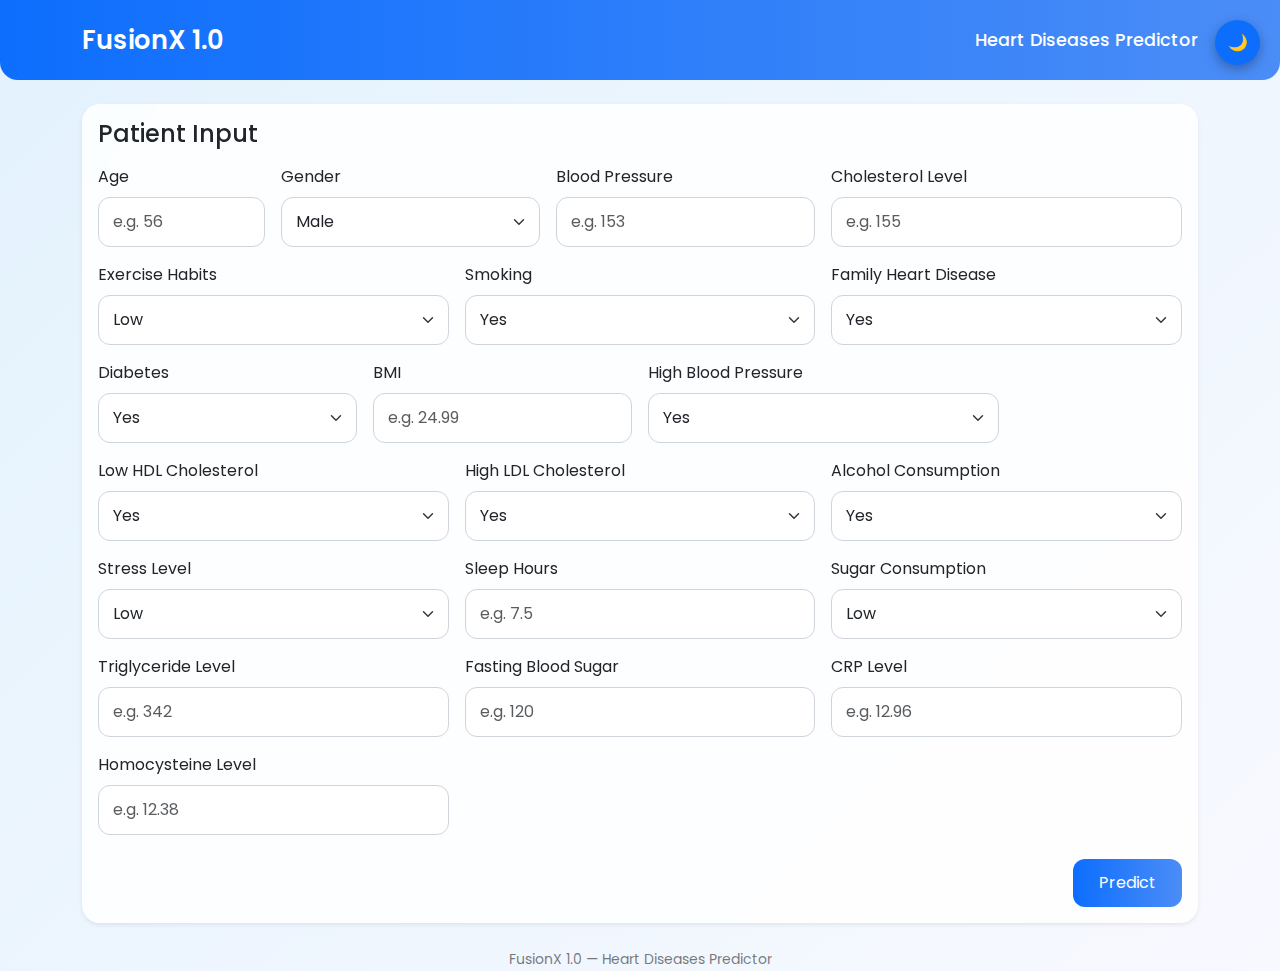
<file: templates/index.html>
<!-- templates/index.html -->
<!doctype html>
<html lang="en">
  <head>
    <meta charset="utf-8">
    <meta name="viewport" content="width=device-width, initial-scale=1">
    <title>FusionX 1.0 — Heart Diseases Predictor</title>
    <link href="https://cdn.jsdelivr.net/npm/bootstrap@5.3.2/dist/css/bootstrap.min.css" rel="stylesheet">
    <link href="/static/css/style.css" rel="stylesheet">
  </head>
  <body class="bg-light">
    <nav class="navbar navbar-expand-lg navbar-dark bg-primary mb-4">
      <div class="container">
        <a class="navbar-brand" href="#">FusionX 1.0</a>
        <span class="navbar-text text-white">Heart Diseases Predictor</span>
      </div>
    </nav>
    <!-- Dark Mode Toggle -->
  <button id="darkModeToggle" title="Toggle Dark Mode">🌙</button>


    <main class="container">
      <div class="card shadow-sm">
        <div class="card-body">
          <h4 class="card-title mb-3">Patient Input</h4>
          <form method="post" action="/predict">
            <div class="row g-3">
              <div class="col-md-2">
                <label class="form-label">Age</label>
                <input name="Age" class="form-control" type="number" step="1" min="0" placeholder="e.g. 56">
              </div>

              <div class="col-md-3">
                <label class="form-label">Gender</label>
                <select name="Gender" class="form-select">
                  <option value="Male">Male</option>
                  <option value="Female">Female</option>
                </select>
              </div>

              <div class="col-md-3">
                <label class="form-label">Blood Pressure</label>
                <input name="Blood Pressure" class="form-control" type="number" step="0.1" placeholder="e.g. 153">
              </div>

              <div class="col-md-4">
                <label class="form-label">Cholesterol Level</label>
                <input name="Cholesterol Level" class="form-control" type="number" step="0.1" placeholder="e.g. 155">
              </div>

              <!-- Exercise Habits -->
              <div class="col-md-4">
                <label class="form-label">Exercise Habits</label>
                <select name="Exercise Habits" class="form-select">
                  <option value="Low">Low</option>
                  <option value="Medium">Medium</option>
                  <option value="High">High</option>
                </select>
              </div>

              <!-- Binary toggles -->
              <div class="col-md-4">
                <label class="form-label">Smoking</label>
                <select name="Smoking" class="form-select">
                  <option value="Yes">Yes</option>
                  <option value="No">No</option>
                </select>
              </div>

              <div class="col-md-4">
                <label class="form-label">Family Heart Disease</label>
                <select name="Family Heart Disease" class="form-select">
                  <option value="Yes">Yes</option>
                  <option value="No">No</option>
                </select>
              </div>

              <div class="col-md-3">
                <label class="form-label">Diabetes</label>
                <select name="Diabetes" class="form-select">
                  <option value="Yes">Yes</option>
                  <option value="No">No</option>
                </select>
              </div>

              <div class="col-md-3">
                <label class="form-label">BMI</label>
                <input name="BMI" class="form-control" type="number" step="0.01" placeholder="e.g. 24.99">
              </div>

              <div class="col-md-4">
                <label class="form-label">High Blood Pressure</label>
                <select name="High Blood Pressure" class="form-select">
                  <option value="Yes">Yes</option>
                  <option value="No">No</option>
                </select>
              </div>

              <div class="col-md-4">
                <label class="form-label">Low HDL Cholesterol</label>
                <select name="Low HDL Cholesterol" class="form-select">
                  <option value="Yes">Yes</option>
                  <option value="No">No</option>
                </select>
              </div>

              <div class="col-md-4">
                <label class="form-label">High LDL Cholesterol</label>
                <select name="High LDL Cholesterol" class="form-select">
                  <option value="Yes">Yes</option>
                  <option value="No">No</option>
                </select>
              </div>

              <div class="col-md-4">
                <label class="form-label">Alcohol Consumption</label>
                <select name="Alcohol Consumption" class="form-select">
                  <option value="Yes">Yes</option>
                  <option value="No">No</option>
                </select>
              </div>

              <div class="col-md-4">
                <label class="form-label">Stress Level</label>
                <select name="Stress Level" class="form-select">
                  <option value="Low">Low</option>
                  <option value="Medium">Medium</option>
                  <option value="High">High</option>
                </select>
              </div>

              <div class="col-md-4">
                <label class="form-label">Sleep Hours</label>
                <input name="Sleep Hours" class="form-control" type="number" step="0.1" placeholder="e.g. 7.5">
              </div>

              <div class="col-md-4">
                <label class="form-label">Sugar Consumption</label>
                <select name="Sugar Consumption" class="form-select">
                  <option value="Low">Low</option>
                  <option value="Medium">Medium</option>
                  <option value="High">High</option>
                </select>
              </div>

              <div class="col-md-4">
                <label class="form-label">Triglyceride Level</label>
                <input name="Triglyceride Level" class="form-control" type="number" step="0.1" placeholder="e.g. 342">
              </div>

              <div class="col-md-4">
                <label class="form-label">Fasting Blood Sugar</label>
                <input name="Fasting Blood Sugar" class="form-control" type="number" step="0.1" placeholder="e.g. 120">
              </div>

              <div class="col-md-4">
                <label class="form-label">CRP Level</label>
                <input name="CRP Level" class="form-control" type="number" step="0.01" placeholder="e.g. 12.96">
              </div>

              <div class="col-md-4">
                <label class="form-label">Homocysteine Level</label>
                <input name="Homocysteine Level" class="form-control" type="number" step="0.01" placeholder="e.g. 12.38">
              </div>

            </div>

            <div class="mt-4 text-end">
              <button type="submit" class="btn btn-primary btn-lg">Predict</button>
            </div>
          </form>
        </div>
      </div>

      <footer class="mt-4 text-muted text-center">
        <small>FusionX 1.0 &mdash; Heart Diseases Predictor</small>
      </footer>
    </main>

    <script src="https://cdn.jsdelivr.net/npm/bootstrap@5.3.2/dist/js/bootstrap.bundle.min.js"></script>
    <script>
      const toggleBtn = document.getElementById('darkModeToggle');
      toggleBtn.addEventListener('click', () => {
        document.body.classList.toggle('dark-mode');
        toggleBtn.textContent = document.body.classList.contains('dark-mode') ? '☀️' : '🌙';
      });
    </script>

  </body>
</html>
</file>
<file: static/css/style.css>
@import url('https://fonts.googleapis.com/css2?family=Poppins:wght@300;400;500;600&display=swap');

:root {
    --primary: #0d6efd;
    --primary-light: #4b8df7;
    --bg-light: #f8f9ff;
    --bg-dark: #121212;
    --text-light: #ffffff;
    --text-dark: #212529;
}

/* BODY STYLES */
body {
    font-family: "Poppins", sans-serif;
    background: linear-gradient(135deg, #e3f2fd, #f8f9ff);
    min-height: 100vh;
    transition: background 0.4s, color 0.4s;
}
/* DARK MODE INPUT TEXT */
body.dark-mode .form-control,
body.dark-mode .form-select {
    background: #1f1f1f;
    color: #fff;              /* text inside input */
    border-color: #444;
}
body.dark-mode .form-label {
    color: #ddd;
}


/* DARK MODE PLACEHOLDER */
body.dark-mode .form-control::placeholder {
    color: #aaa;             /* placeholder text */
    opacity: 1;
}

/* DARK MODE BODY */
body.dark-mode {
    background: linear-gradient(135deg, #1c1c1c, #2a2a2a);
    color: var(--text-light);
}

/* NAVBAR / HERO */
.navbar {
    background: linear-gradient(90deg, var(--primary), var(--primary-light));
    padding: 1rem 1.5rem;
    border-radius: 0 0 18px 18px;
    transition: background 0.3s;
}

.navbar-brand {
    font-weight: 600;
    font-size: 1.6rem;
}

/* DARK MODE NAVBAR */
body.dark-mode .navbar {
    background: linear-gradient(90deg, #0b3d91, #2451b2);
}

/* HERO TEXT */
.navbar-text {
    font-weight: 500;
    font-size: 1.1rem;
}

/* CARD */
.card {
    border-radius: 18px;
    border: none;
    backdrop-filter: blur(12px);
    background: rgba(255, 255, 255, 0.85);
    box-shadow: 0px 6px 18px rgba(0, 0, 0, 0.08);
    transition: transform 0.25s, background 0.4s;
    animation: fadeIn 0.45s ease;
}

.card:hover {
    transform: translateY(-3px);
}

/* DARK MODE CARD */
body.dark-mode .card {
    background: rgba(30, 30, 30, 0.85);
    box-shadow: 0 6px 18px rgba(0,0,0,0.3);
}

/* FORM CONTROL ANIMATIONS */
.form-control,
.form-select {
    border-radius: 12px;
    padding: 12px 14px;
    border: 1px solid #ced4da;
    transition: 0.25s ease-in-out, box-shadow 0.25s;
}

.form-control:focus,
.form-select:focus {
    border-color: var(--primary);
    box-shadow: 0 0 0 4px rgba(13, 110, 253, 0.15);
    transform: scale(1.02);
}

/* DARK MODE FORM */
body.dark-mode .form-control,
body.dark-mode .form-select {
    background: #1f1f1f;
    color: var(--text-light);
    border-color: #444;
}

body.dark-mode .form-control:focus,
body.dark-mode .form-select:focus {
    box-shadow: 0 0 0 4px rgba(75, 141, 247, 0.25);
}

/* BUTTONS */
.btn-primary {
    background: linear-gradient(90deg, var(--primary), var(--primary-light));
    border: none;
    padding: 12px 26px;
    font-size: 1rem;
    border-radius: 12px;
    transition: 0.25s;
}

.btn-primary:hover {
    background: linear-gradient(90deg, #0b5ed7, #3576e8);
    transform: scale(1.05);
}

.btn-secondary {
    padding: 10px 22px;
    border-radius: 12px;
}

/* DARK MODE BUTTONS */
body.dark-mode .btn-primary {
    background: linear-gradient(90deg, #0b3d91, #2451b2);
}

/* Result Page */
.lead strong {
    font-weight: 600;
    color: var(--primary);
}

/* DARK MODE RESULT */
body.dark-mode .lead strong {
    color: #7abaff;
}

/* FOOTER */
footer {
    margin-top: 30px;
    opacity: 0.8;
}

/* INPUT SUMMARY */
ul li {
    margin-bottom: 6px;
}

/* FADE-IN ANIMATION */
@keyframes fadeIn {
    from { opacity: 0; transform: translateY(8px); }
    to { opacity: 1; transform: translateY(0); }
}

/* DARK MODE TOGGLE BUTTON */
#darkModeToggle {
    position: fixed;
    top: 20px;
    right: 20px;
    z-index: 999;
    border-radius: 50%;
    width: 45px;
    height: 45px;
    background: var(--primary);
    border: none;
    color: #fff;
    cursor: pointer;
    box-shadow: 0 4px 12px rgba(0,0,0,0.3);
    transition: transform 0.2s, background 0.3s;
}

#darkModeToggle:hover {
    transform: scale(1.1);
    background: var(--primary-light);
}
</file>
